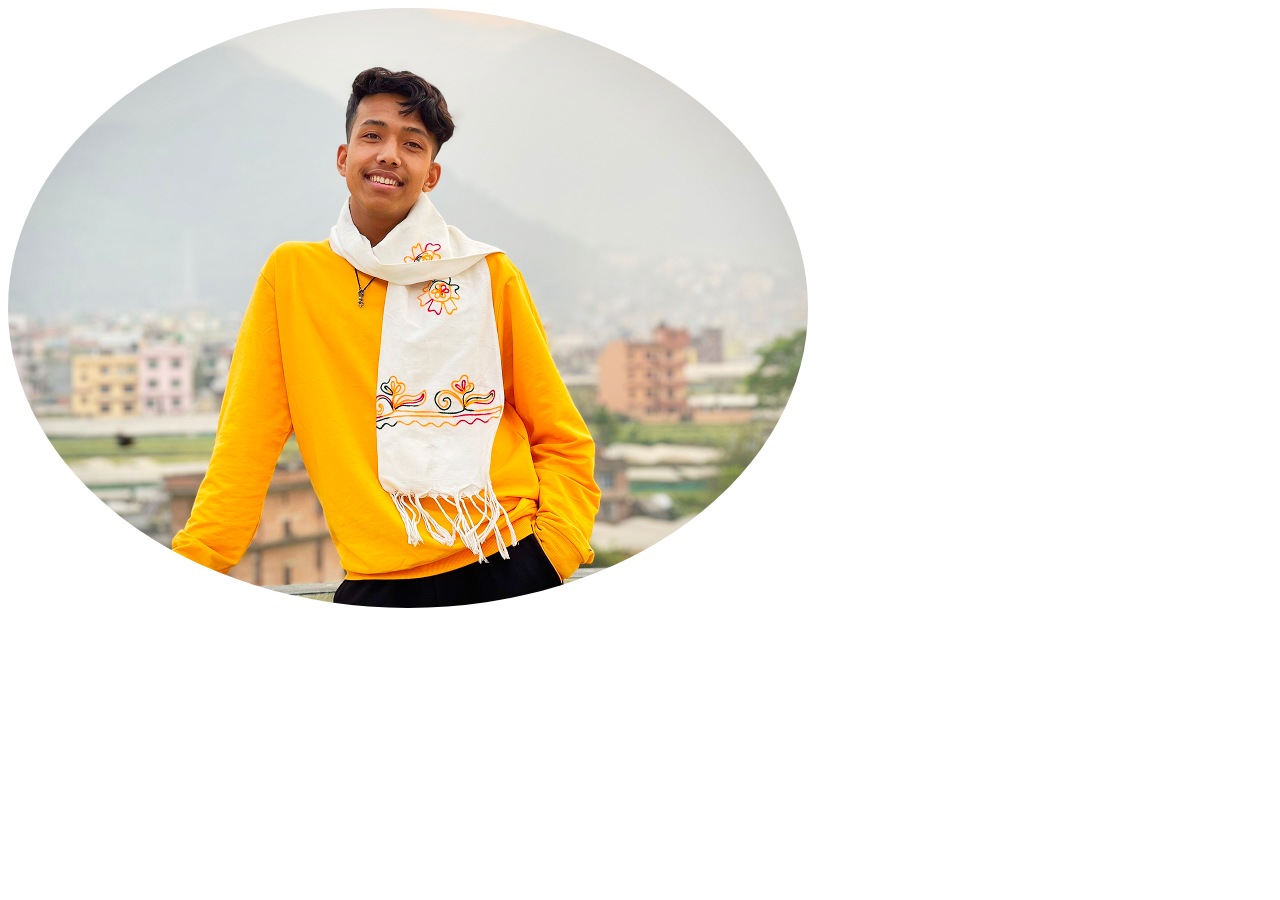
<file: Workshops/Week4Task3.html>
<!DOCTYPE html>
<html lang="en">
<!-- External CSS -->
<head>
    <meta charset="UTF-8">
    <meta http-equiv="X-UA-Compatible" content="IE=edge">
    <meta name="viewport" content="width=device-width, initial-scale=1.0">
    <title>Week 4 Task 3</title>
    <link rel="stylesheet" href="picture.css">
</head>
    
<body>
    <img src="BInay Maharjan.jpg" alt="Binay's Photo">
</body>
</html>
</file>
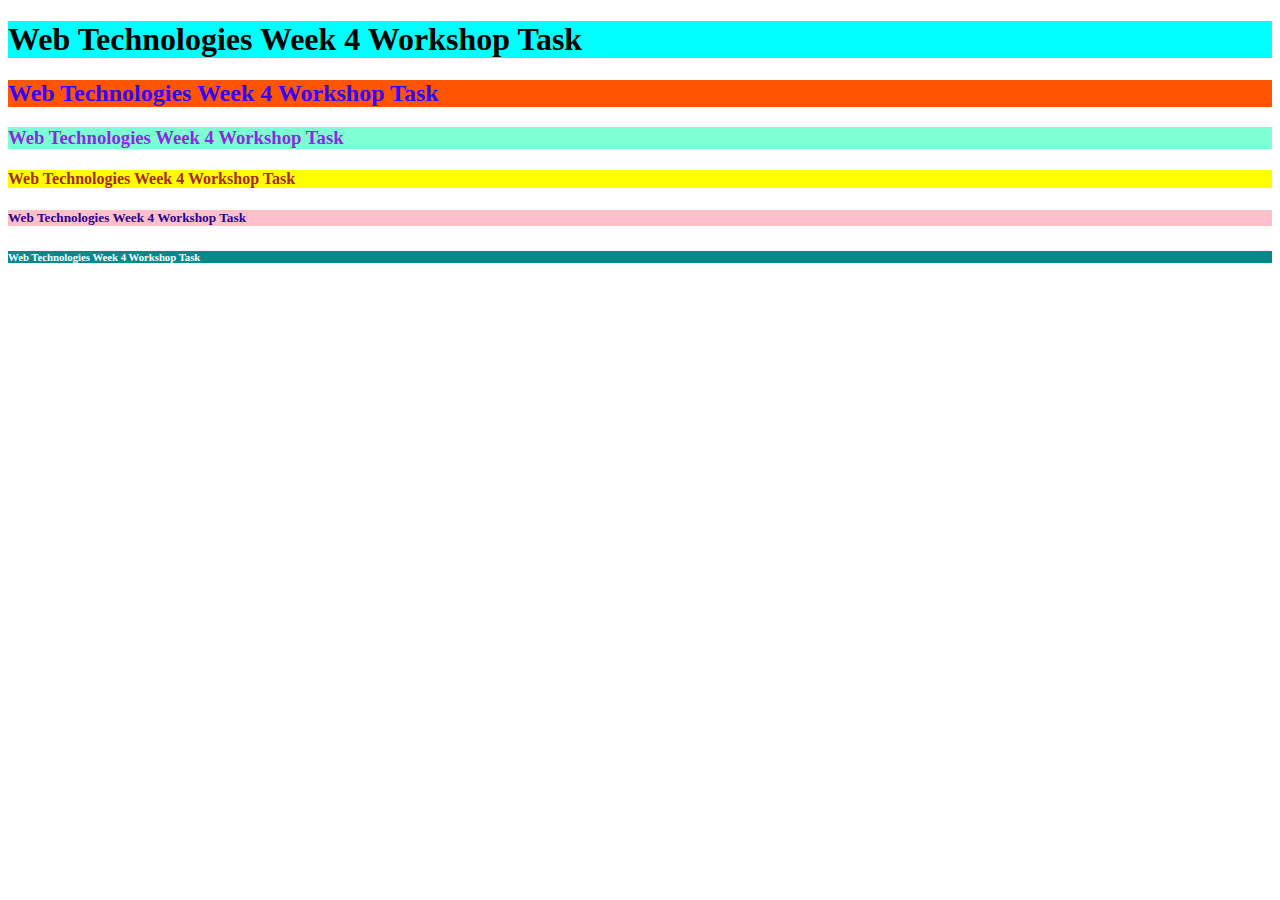
<file: Workshops/Workshop 4/Week4Task1.html>
<!DOCTYPE html>
<html lang="en">
<!-- Inline CSS -->
<head>
    <meta charset="UTF-8">
    <meta http-equiv="X-UA-Compatible" content="IE=edge">
    <meta name="viewport" content="width=device-width, initial-scale=1.0">
    <title>Week 4 Task 1</title>
</head>
<body>
    <h1 style="background-color:aqua; color:black;">Web Technologies Week 4 Workshop Task</h1>
    <h2 style="background-color:rgb(255, 85, 0); color:rgb(52, 1, 255);">Web Technologies Week 4 Workshop Task</h2>
    <h3 style="background-color:aquamarine; color:blueviolet;">Web Technologies Week 4 Workshop Task</h3>
    <h4 style="background-color:yellow; color:brown;">Web Technologies Week 4 Workshop Task</h4>
    <h5 style="background-color:pink; color:rgb(41, 2, 134);">Web Technologies Week 4 Workshop Task</h5>
    <h6 style="background-color:darkcyan; color:white;">Web Technologies Week 4 Workshop Task</h6>
</body>
</html>
</file>
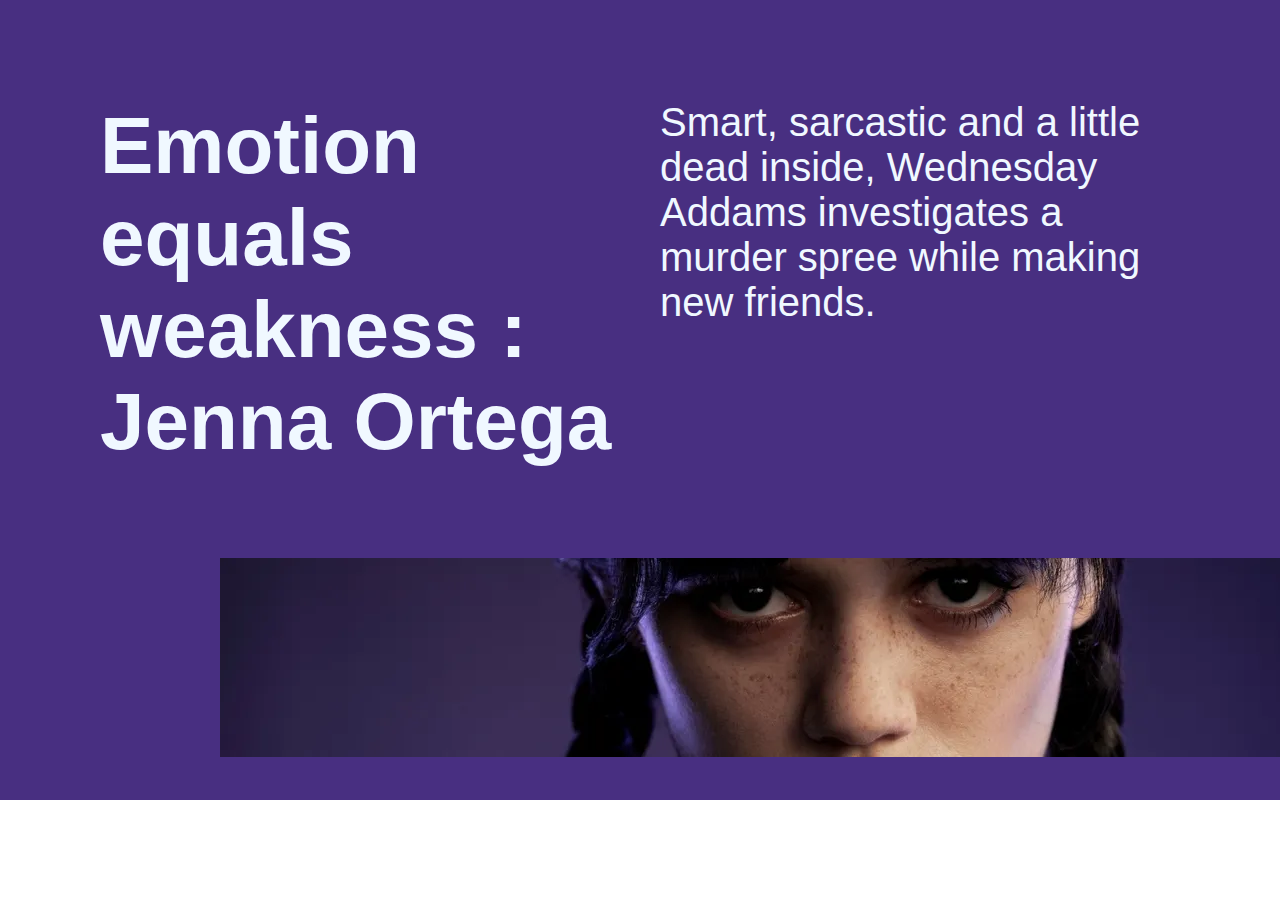
<file: Workshops/Workshop 5/layout 2.html>
<!DOCTYPE html>
<html lang="en">
<head>
    <meta charset="UTF-8">
    <meta http-equiv="X-UA-Compatible" content="IE=edge">
    <meta name="viewport" content="width=device-width, initial-scale=1.0">
    <title>Designer Binay</title>
    <link rel="stylesheet" href="layout 2.css">
</head>
<body>
    
    <div class="layout2">
    <div class="text">
        <section class="one">
            <p class="hi">Emotion equals weakness : Jenna Ortega</p>
        </section>

        <section class="two">
                <p class="bi">Smart, sarcastic and a little dead inside, Wednesday Addams investigates a murder spree while making new friends.</p>
        </section>
    </div>
    <img src="jenna.webp" alt="Wednesday Addams">
     </div>
   
</body>
</html>
</file>
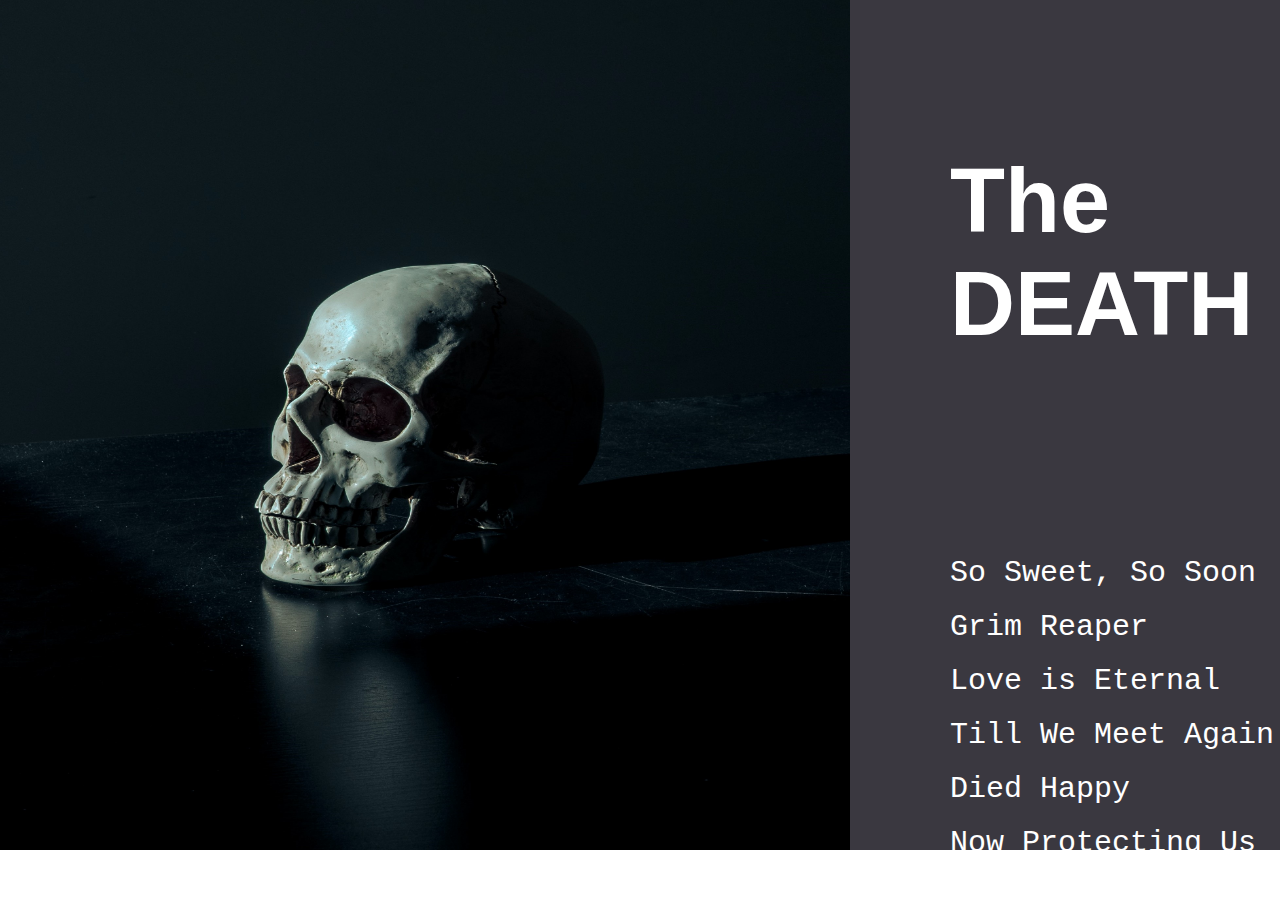
<file: Workshops/Workshop 5/layout 3.html>
<!DOCTYPE html>
<html lang="en">
<head>
    <meta charset="UTF-8">
    <meta http-equiv="X-UA-Compatible" content="IE=edge">
    <meta name="viewport" content="width=device-width, initial-scale=1.0">
    <title>Layouts By Binay</title>
    <link rel="stylesheet" href="layout 3.css">
</head>
<body>
    <div class="layout3">
        <section class="one">
        <img src="gg.jpg" alt="Skull">
        </section>

        <section class="two">
        <h1>The DEATH</h1>
        <p>So Sweet, So Soon</p>
        <p>Grim Reaper</p>
        <p>Love is Eternal</p>
        <p>Till We Meet Again</p>
        <p>Died Happy</p>
        <p>Now Protecting Us From Above</p>
        </section>
    </div>

    
</body>
</html>
</file>
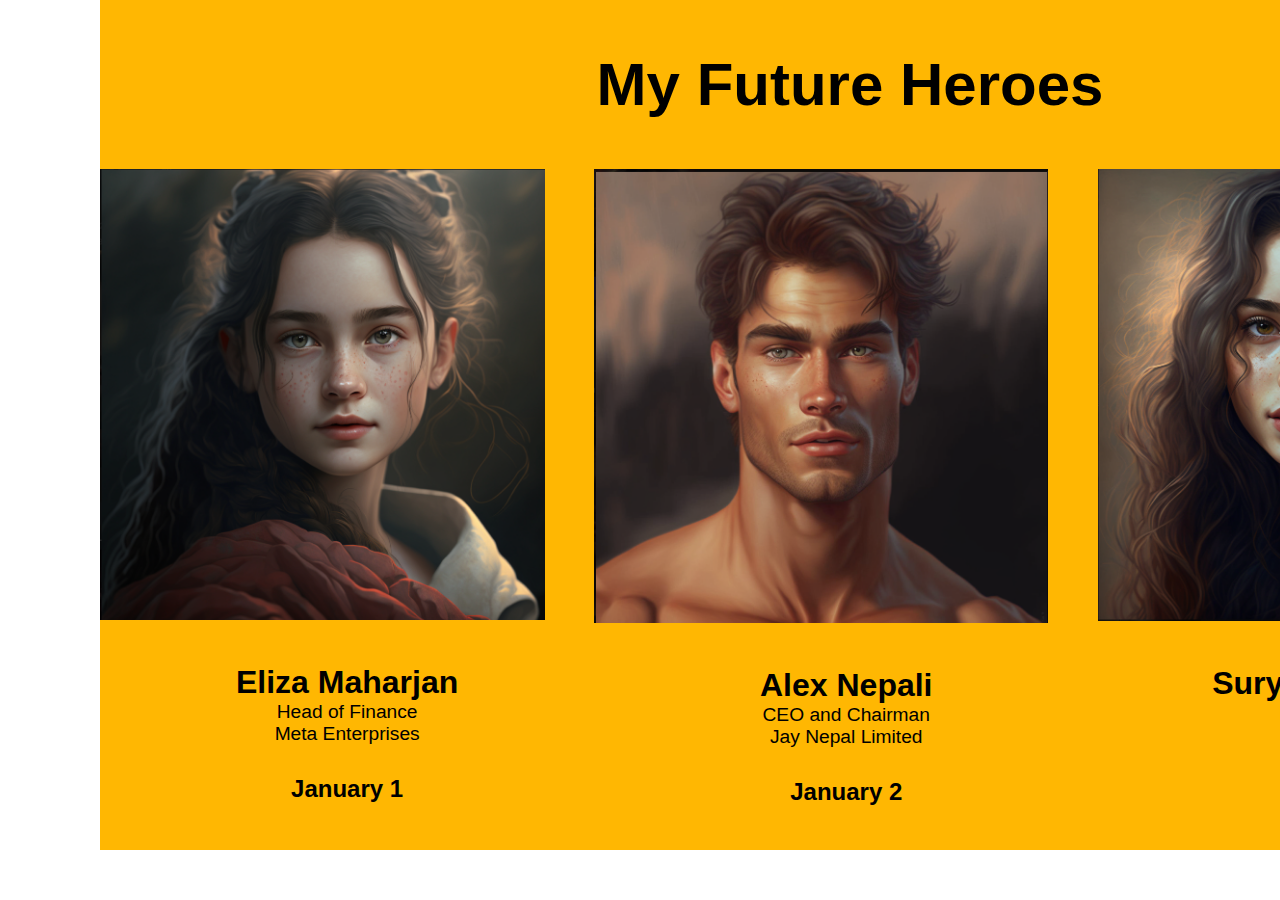
<file: Workshops/Workshop 5/layout 4.html>
<!DOCTYPE html>
<html lang="en">
<head>
    <meta charset="UTF-8">
    <meta http-equiv="X-UA-Compatible" content="IE=edge">
    <meta name="viewport" content="width=device-width, initial-scale=1.0">
    <title>Binay is getting good</title>
    <link rel="stylesheet" href="layout 4.css">
</head>
<body>
    <div class="layout4">
        <h1>My Future Heroes</h1>

        <div class="flex">
            <section class="one">
                <img src="girl1.png" alt="Girl One">
                <h2>Eliza Maharjan</h2>
                <p>Head of Finance</p>
                <p>Meta Enterprises</p>
                <h3>January 1</h3>
            </section>

            <section class="two">
                <img src="boy1.png" alt="Boy One">
                <h2>Alex Nepali</h2>
                <p>CEO and Chairman</p>
                <p>Jay Nepal Limited</p>
                <h3>January 2</h3>
            </section>

            <section class="three">
                <img src="girl2.png" alt="Girl Two">
                <h2>Suryadevi Shakya</h2>
                <p>Project Manager</p>
                <p>Info Tech Nepal</p>
                <h3>January 3</h3>
            </section>

        </div>

    </div>
</body>
</html>
</file>
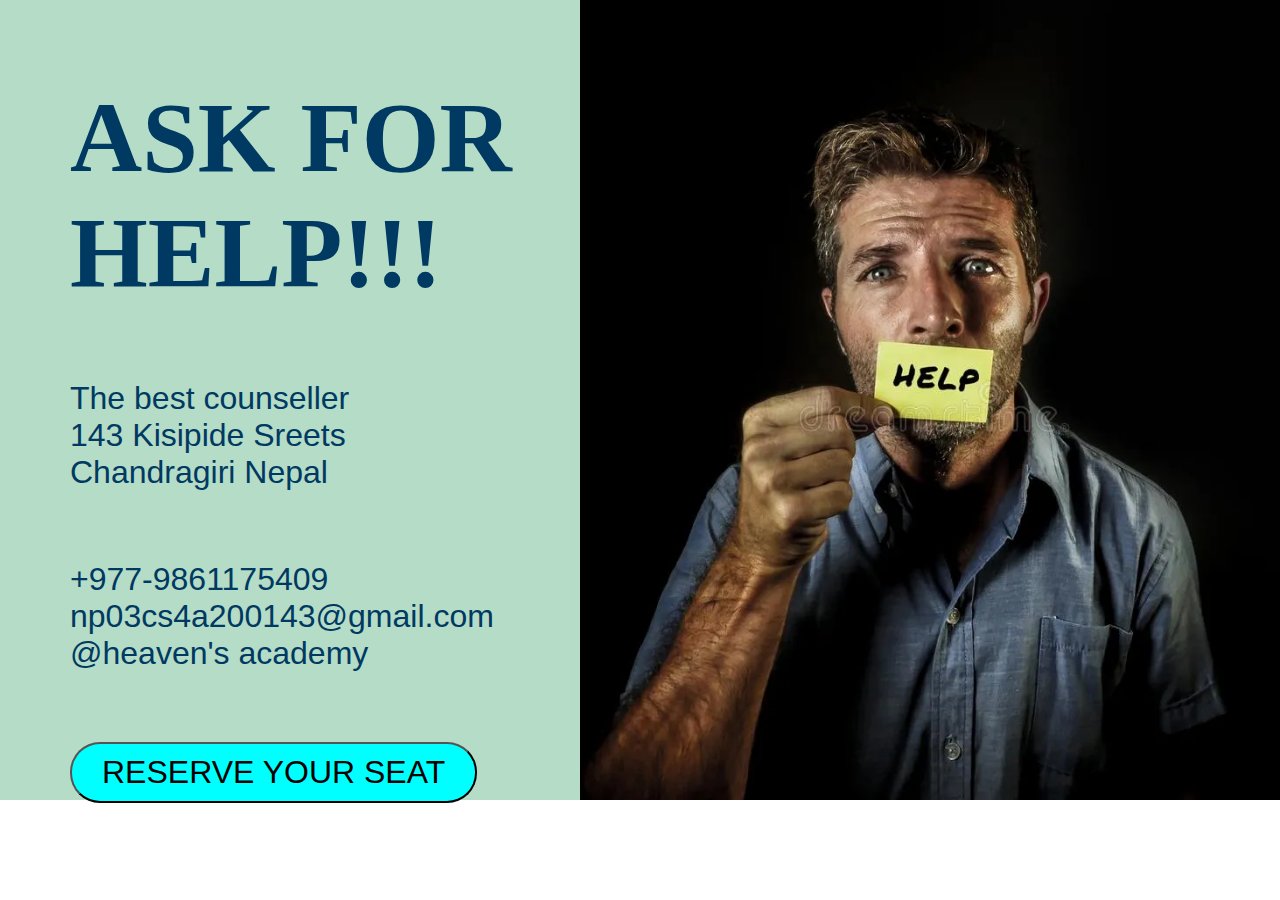
<file: Workshops/Workshop 5/Layout 5.html>
<!DOCTYPE html>
<html lang="en">
<head>
    <meta charset="UTF-8">
    <meta http-equiv="X-UA-Compatible" content="IE=edge">
    <meta name="viewport" content="width=device-width, initial-scale=1.0">
    <title>My Good Designs</title>
    <link rel="stylesheet" href="Layout5.css">
</head>
<body>
   
    <div>
        <section class="one">
            <h1>ASK FOR HELP!!!</h1>
            <p >The best counseller</p>
            <p>143 Kisipide Sreets </p>
            <p id="lala">Chandragiri Nepal</p>

            <p>+977-9861175409</p>
            <p>np03cs4a200143@gmail.com</p>
            <p id="haina">@heaven's academy</p>

            <button class="button">
                <p id="ho">RESERVE YOUR SEAT</p>
            </a>
            </button>

        </section>

        <section class="two">
            <img alt="Ask for help" src="image2.webp">
        </section>
    </div>
        
</body>
</html>
</file>
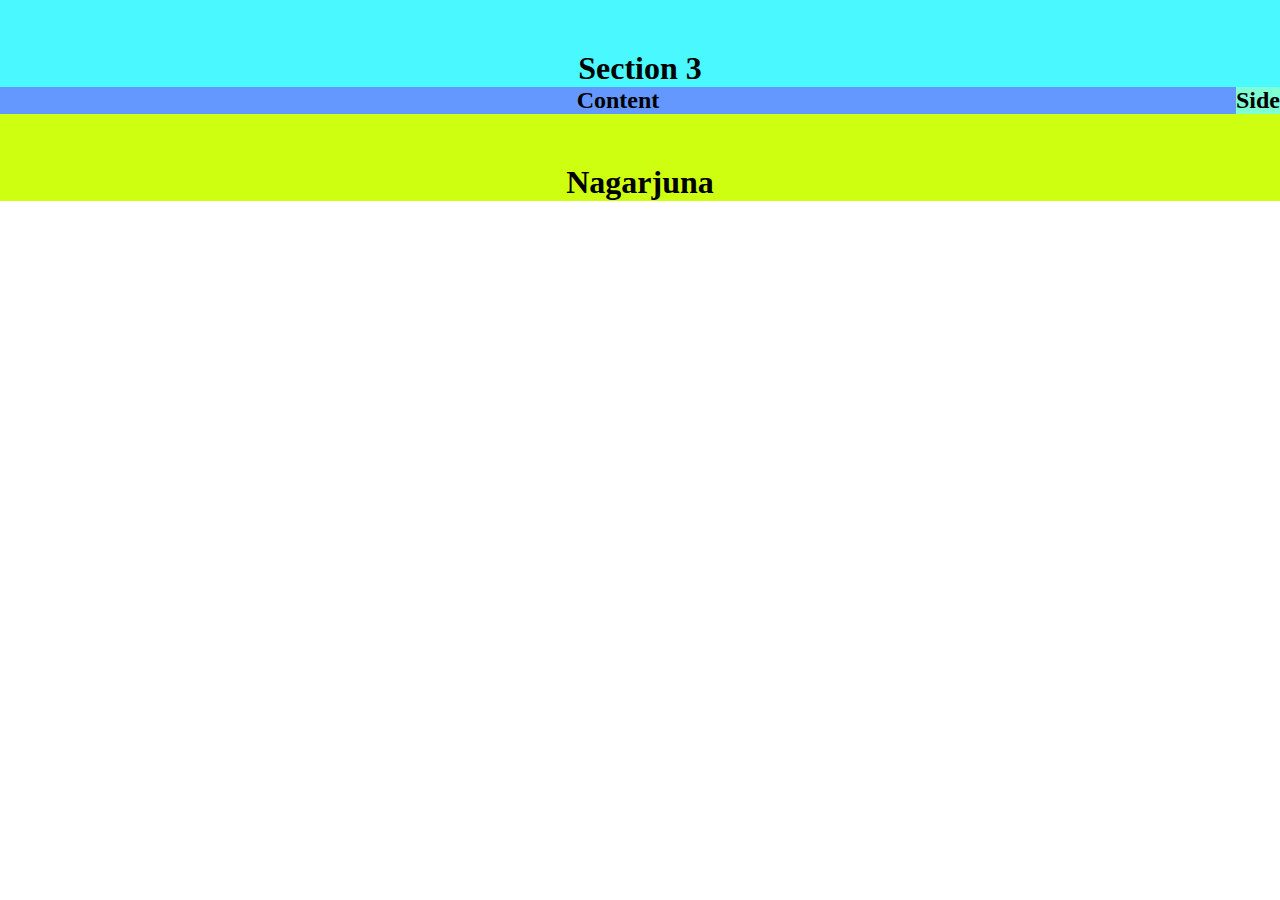
<file: Workshops/Workshop 6/Classwork.html>
<!DOCTYPE html>
<html lang="en">
<head>
    <meta charset="UTF-8">
    <meta http-equiv="X-UA-Compatible" content="IE=edge">
    <meta name="viewport" content="width=device-width, initial-scale=1.0">
    <title>Classwork</title>
    <link rel="stylesheet" href="cw.css">
</head>
<body>
    <main>
        <header>Section 3</header>

    <div>
        <section id = "one">Content</section>
        <section id = "two">Side</section>
    </div>


    <footer>Nagarjuna</footer>

    </main>
</body>   
</html>
</file>
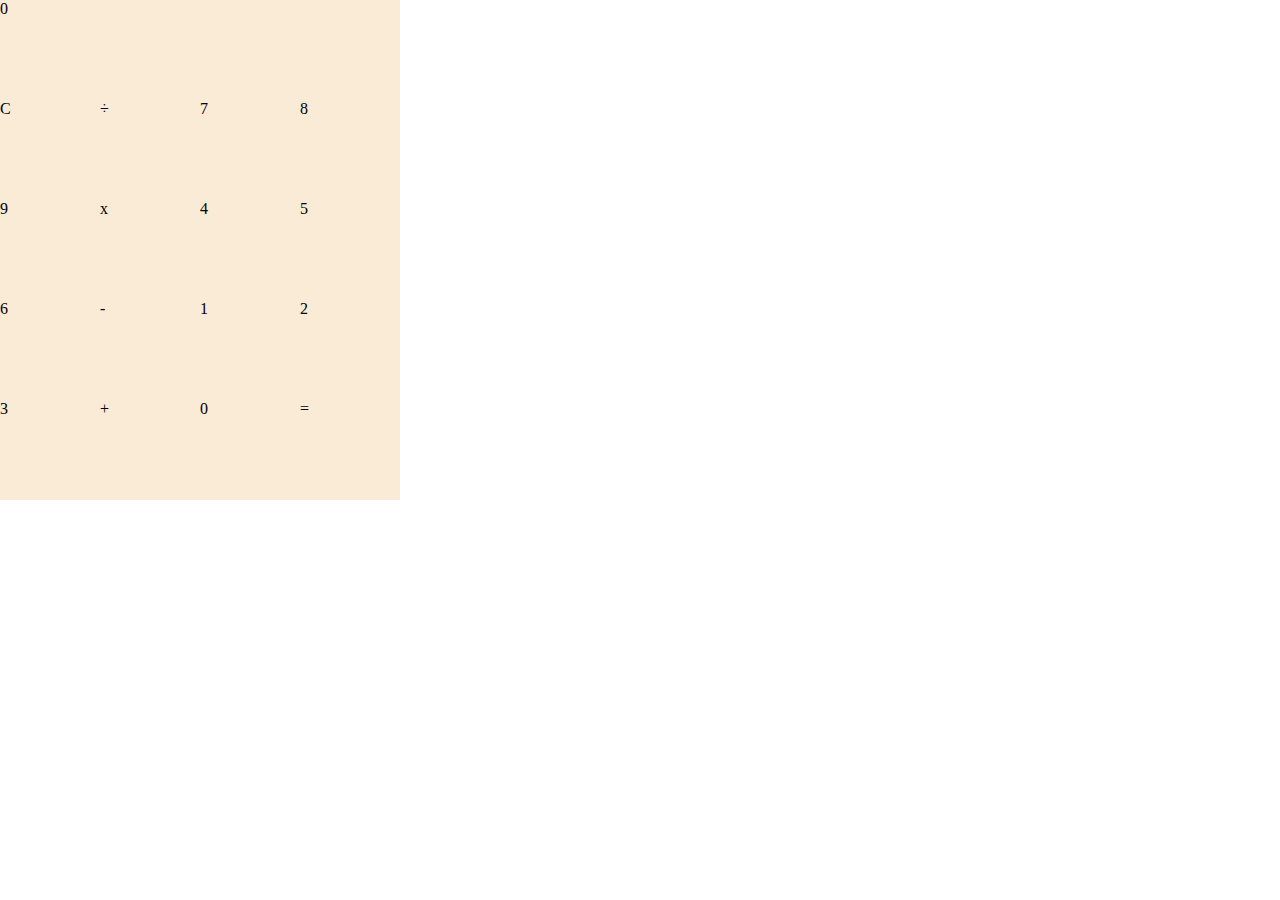
<file: Workshops/Workshop 7/calculator.html>
<!DOCTYPE html>
<html lang="en">
<head>
    <meta charset="UTF-8">
    <meta http-equiv="X-UA-Compatible" content="IE=edge">
    <meta name="viewport" content="width=device-width, initial-scale=1.0">
    <title>Calculator</title>
    <link rel="stylesheet" href="calculator.css">
</head>
<body>
    <div class="Calculator">
        <div class="calculator-items cal-1">0</div>
        <div class="calculator-items cal-2">C</div>
        <div class="calculator-items cal-3">÷</div>
        <div class="calculator-items cal-4">7</div>
        <div class="calculator-items cal-5">8</div>
        <div class="calculator-items cal-6">9</div>
        <div class="calculator-items cal-7">x</div>
        <div class="calculator-items cal-8">4</div>
        <div class="calculator-items cal-9">5</div>
        <div class="calculator-items cal-10">6</div>
        <div class="calculator-items cal-11">-</div>
        <div class="calculator-items cal-12">1</div>
        <div class="calculator-items cal-13">2</div>
        <div class="calculator-items cal-14">3</div>
        <div class="calculator-items cal-15">+</div>
        <div class="calculator-items cal-16">0</div>
        <div class="calculator-items cal-17">=</div>
    </div>
</body>
</html>
</file>
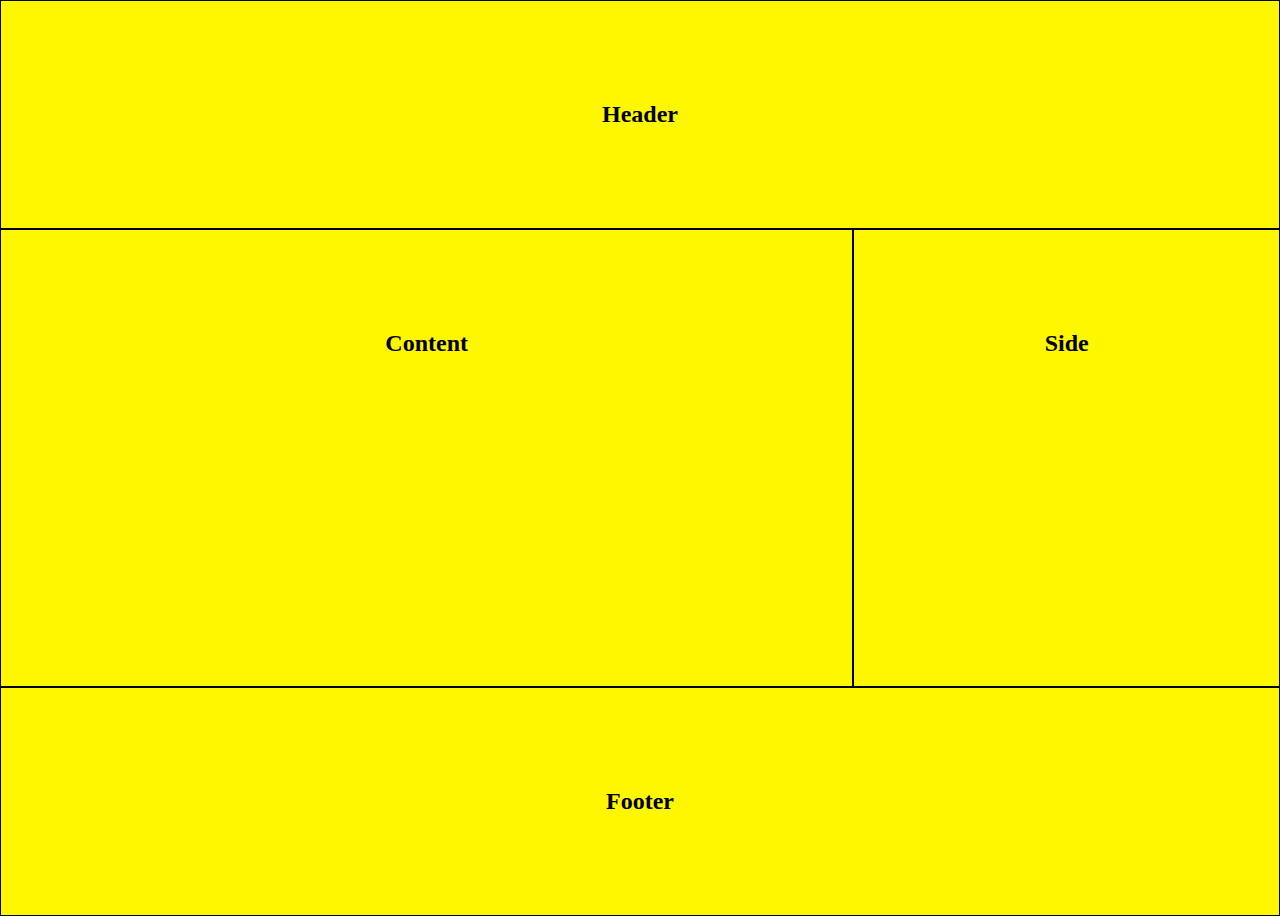
<file: Workshops/Workshop 7/grid.html>
<!DOCTYPE html>
<html lang="en">
<head>
    <meta charset="UTF-8">
    <meta http-equiv="X-UA-Compatible" content="IE=edge">
    <meta name="viewport" content="width=device-width, initial-scale=1.0">
    <title>Classwork Layout with Grid</title>
    <link rel="stylesheet" href="grid.css">
</head>
<body>
    <div class="grid">
        <div class="grid-item grid-item-1">Header</div>
        <div class="grid-item grid-item-2">Content</div>
        <div class="grid-item grid-item-3">Side</div>
        <div class="grid-item grid-item-4">Footer</div>
    </div>
</body>
</html>
</file>
<file: Workshops/picture.css>
img{
    
    border-radius: 50%;
    width: auto;
    height: 600px;
    background-size: cover;
}
</file>
<file: Workshops/Workshop 5/layout 2.css>
*{
    padding: 0;
    margin: 0;
}

.layout2{
    background-color: rgb(72, 47, 129);
    color: aliceblue;
    height: 800px;
}

.text{
    display: flex;
    padding-top: 100px;
    padding-bottom: 90px;
}

.one{
    flex: 1;
    padding-left: 100px;
    font-size: 80px;
    font-family:'Trebuchet MS', 'Lucida Sans Unicode', 'Lucida Grande', 'Lucida Sans', Arial, sans-serif;
    font-weight: bolder;
}

.two{
    flex:1;
    font-size: 40px;
    padding-left: 40px;
    padding-right: 100px;
    font-family: 'Gill Sans', 'Gill Sans MT', Calibri, 'Trebuchet MS', sans-serif;
}

img{

    padding-left: 220px;
}
</file>
<file: Workshops/Workshop 5/layout 3.css>
*{
    margin: 0;
    padding: 0;
}

.layout3{
    background-color: rgb(58, 56, 64);
    display: flex;
    height: 850px;
}

img{
    width: 850px;
    height: 850px;
}

.one{
    flex: 1;
}

.two{
    flex: 1;
    padding-left: 100px;
    color: white;
}

h1{
    padding-top: 150px;
    padding-bottom: 200px;
    font-size: 90px;
    font-family:Verdana, Geneva, Tahoma, sans-serif;
}

p{
    font-size: x-large;
    padding-bottom: 20px;
    font-family:'Courier New', Courier, monospace;
    font-size: 30px;
}
</file>
<file: Workshops/Workshop 5/layout 4.css>
*{
    padding: 0;
    margin: 0;
}

.layout4{
    background-color: rgb(255, 183, 2);
    height: 850px;
    width: 1500px;
    margin-left: 100px;
}

.flex{
    display: flex;

}

h1{
    text-align: center;
    padding: 50px;
    font-size: 60px;
    font-family: 'Franklin Gothic Medium', 'Arial Narrow', Arial, sans-serif;
}


img{
    width: 90%;
    padding-bottom: 40px;
}

h2,p,h3{
    text-align: center;
    font-family:'Gill Sans', 'Gill Sans MT', Calibri, 'Trebuchet MS', sans-serif;
}

h2{
    font-size:xx-large;
}

p{
    font-size: larger;
}

h3{
    padding-top: 30px;
    font-size: x-large;
}
</file>
<file: Workshops/Workshop 5/Layout5.css>
*{
    margin: 0;
    padding: 0;
}
div{
    height:800px;
    background-color: rgba(0, 133, 60, 0.29);
    color: rgb(0, 57, 97);
    display: flex;
}

.one{
    padding-left: 70px;
}

h1{
    padding-top: 80px;
    font-size: 100px;
    padding-bottom: 70px;
}

p{
   
    font-size: xx-large;
    font-family:'Gill Sans', 'Gill Sans MT', Calibri, 'Trebuchet MS', sans-serif;

}

#lala{
    padding-bottom: 70px;
}


.one{ 
   flex:1;
}

 img{
    height: 800px;
    width: 700px;
 }

 #haina{
    padding-bottom: 70px;
 }

#ho{
    font-family:Arial, Helvetica, sans-serif
}

.button{
     font-weight:530;
     background-color:aqua;
     border-radius: 30px;
     padding: 10px 30px;

}
</file>
<file: Workshops/Workshop 6/cw.css>
*{
    margin: 0;
    padding: 0;
}

header{
    background-color: rgb(73, 249, 255);
    font-weight:bolder;
    text-align: center;
    padding-top: 50px;
    font-size:xx-large;
    flex: 1;
    
}

div{
    display: flex;
    flex: 1;
}
#one{
    font-weight: bold;
    text-align: center;
    font-size: x-large;
    background-color:rgb(101, 152, 255);
    flex:3
}

#two{
    /* padding-top: 450px; */
    font-weight: bold;
    text-align: center;
    font-size: x-large;
    background-color: aquamarine;
    
}

footer{
    background-color: rgb(207, 255, 16);
    font-weight:bolder;
    text-align: center;
    padding-top: 50px;
    font-size:xx-large;
   
    flex: 1;
}

main{
    display: flex;
    flex-direction: column;
}
</file>
<file: Workshops/Workshop 7/calculator.css>
*{
    margin: 0;
    padding: 0;
}
.Calculator{
    display: grid;
    grid-template-columns: repeat(4, 100px);
    grid-template-rows: repeat(6, 100px);
   
    
}


.calculator-items{
    background-color: antiquewhite;
    padding: 30px
    margin: sssss
    border: 1px solid black;
}

.cal-1{
    grid-column: span 4;

}
</file>
<file: Workshops/Workshop 7/grid.css>
*{
    margin: 0;
    padding: 0;
}


.grid{
    display: grid;
    background-color: rgb(255, 247, 0);
    grid-template-columns:repeat(3, 1fr);
    grid-template-rows:repeat(4, 1fr);  
}

.grid-item{
    border:1px solid;
    padding: 100px;
    text-align: center;
    font-weight:bolder;
    font-size: x-large;
}

.grid-item-1{
    grid-column: span 3;
}

.grid-item-2{
    grid-column: span 2;
    grid-row: span 2;
}

.grid-item-3{
    grid-row: span 2;
}

.grid-item-4{
    grid-column: span 3;
}
</file>
